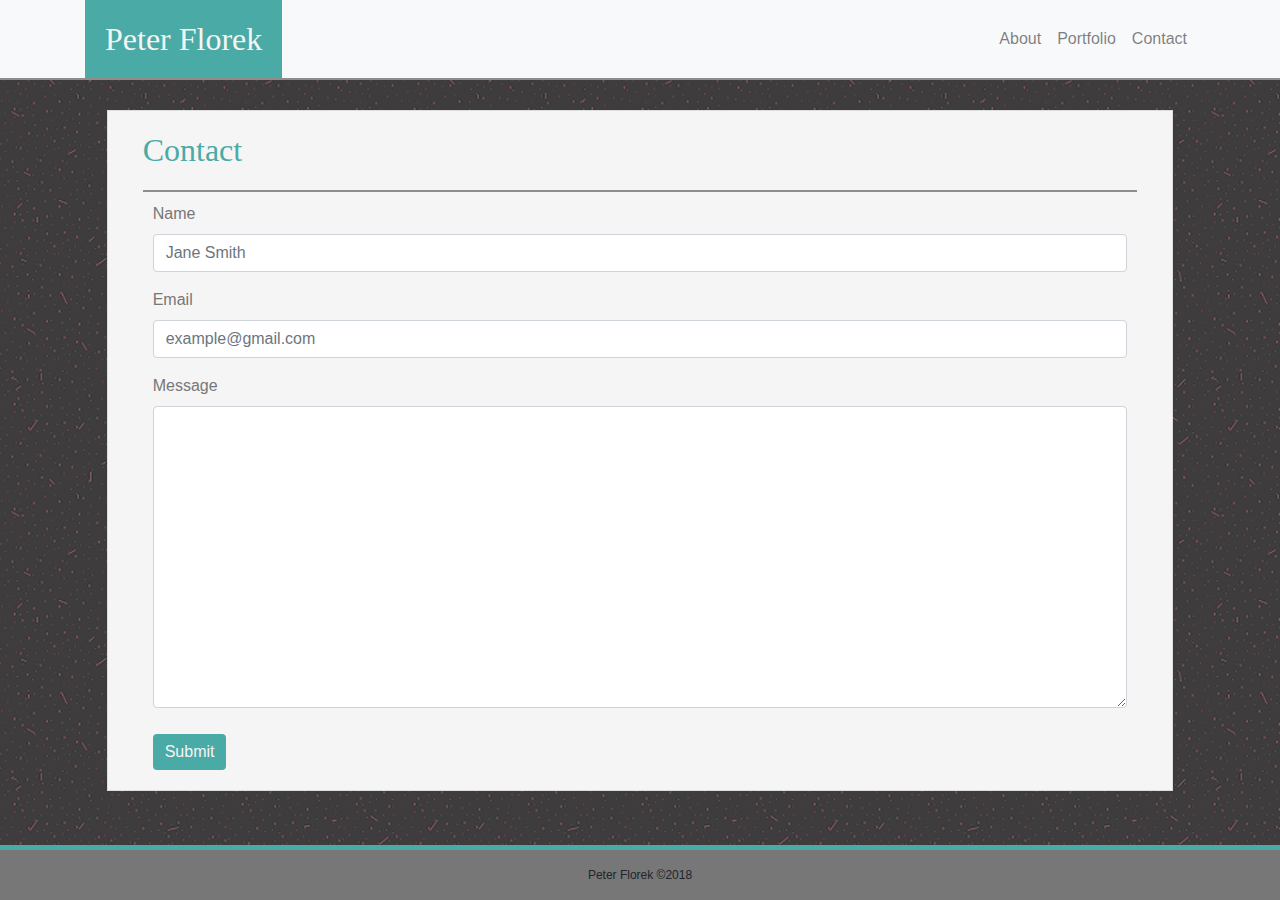
<file: contact.html>
<!DOCTYPE html>
<html lang="en">

<head>
    <meta charset="UTF-8">
    <meta name="viewport" content="width=device-width, initial-scale=1.0">
    <meta http-equiv="X-UA-Compatible" content="ie=edge">
    <title>Florek Portfolio</title>
    <link rel="stylesheet" href="https://stackpath.bootstrapcdn.com/bootstrap/4.1.3/css/bootstrap.min.css">
    <link rel="stylesheet" type="text/css" href="Assets/css/style.css">
</head>

<body>
    <nav class="navbar navbar-expand-lg navbar-light bg-light">

        <div class="container">
            <h2 class="nameHeading">
                Peter Florek
            </h2>
            <button class="navbar-toggler" type="button" data-toggle="collapse" data-target="#navbarSupportedContent" aria-controls="navbarSupportedContent"
                aria-expanded="false" aria-label="Toggle navigation">
                <span class="navbar-toggler-icon"></span>
            </button>

            <div class="collapse navbar-collapse" id="navbarSupportedContent">
                <ul class="navbar-nav ml-auto">
                    <li class="nav-item">
                        <a class="nav-link" href="index.html">About
                            <span class="sr-only">(current)</span>
                        </a>
                    </li>
                    <li class="nav-item">
                        <a class="nav-link" href="portfolio.html">Portfolio</a>
                    </li>
                    <li class="nav-item">
                        <a class="nav-link" href="contact.html">Contact</a>
                    </li>
            </div>
        </div>
    </nav>

    <div class="container mainContain col-12 col-sm-11 col-md-10">

        <h2 class="heading">
            Contact
        </h2>


        <!-- Attempt to use Bootstrap form -->

        <form>
            <div class="form-group">
                <label for="eaxmpleInputName1">Name</label>
                <input type="name" class="form-control" aria-describedby="nameHelp" placeholder="Jane Smith">
            </div>

            <div class="form-group">
                <label for="exampleInputEmail1">Email</label>
                <input type="email" class="form-control" aria-describedby="emailHelp" placeholder="example@gmail.com">
            </div>

            <div class="form-group">
                    <label for="exampleFormControlTextarea1">Message</label>
                    <textarea class="form-control" id="exampleFormControlTextarea1" rows="12"></textarea>
                  </div>


            <button id="formButton" type="submit" class="btn btn-primary">Submit</button>

        </form>


        <!-- <div class="formContain">
            <div class="row py-3">
                <div class="col-12">
                    Name
                </div>
              
                <div class="col-12">
                <input type="text" name="name" placeholder="Jane Smith">
                </div>
            </div>

            <div class="row py-3">
                    <div class="col-12">
                        Email
                    </div>
                  
                    <div class="col-12">
                            <input type="text" name="email" placeholder="example@gmail.com">
                        </div>
                </div>

            <div class="row">
             
                <input type="text" name="email" placeholder="example@gmail.com">
            </div>
            

            
                <br>
                <input type="text" name="email" placeholder="example@gmail.com">
                <br> Message
                <br>
                <textarea name="message" style="width:100%" rows="20">
                </textarea>
                <button>
                    Submit
                </button>
           
        </div> -->


        <footer class="fixed-bottom text-center m-auto py-3">
            Peter Florek &copy;2018
        </footer>


</body>

</html>
</file>
<file: Assets/css/style.css>
/* * {
    border: 1px dotted red;
} */

body {
    background-image: url(../images/pink-dust.png);
    font-family: 'Arial', 'Helvetica Neue', Helvetica, sans-serif;
}

.navbar {
    padding: 0px 16px;
    background-color: whitesmoke;
    border-bottom: 2px solid rgb(143, 140, 140);
}

h2 {
    font-family:'Georgia', Times, 'Times New Roman', serif;
}

p {
    line-height: 2em;
    color: #777;
    margin: 0px 20px;
}

button {
    background-color: #4aaaa5;
    padding: 5px 20px;
    margin: 10px 0px;
    color: whitesmoke;
}

footer {
    font-size: .75em;
    background-color: #777;
    border-top: 5px solid #4aaaa5;
}

.nameHeading {
    margin: 0px;
    padding: 20px;
    color: whitesmoke;
    background-color: #4aaaa5;
}

.heading {
    margin: 0px 20px;
    padding: 20px 20px 20px 0px;
    border-bottom: 2px solid rgb(143, 140, 140);
    color: #4aaaa5;
}

.mainContain {
    margin-top: 30px;
    margin-bottom: 90px;
    border: 1px solid #dddddd;
    background-color: whitesmoke;
    text-align: justify;
}

.myImage {
    padding: 10px;
}

form {
    padding: 0px 20px;
    margin: 10px;
    border: none;
    color: #777;
}

#formButton {
    background-color: #4aaaa5;
    color: whitesmoke;
    border: none
}

.textContain {
    position: relative;
}

.portText {
    position: absolute;
    width: 100%;
    padding: 10px 16px;
    color: white;
    background-color: #4aaaa5;
    bottom: 40px;
}

.portImage {
    min-width: 100%;
    min-height: 100%;
    max-width: 100%;
    max-height: 100%;
}
</file>
